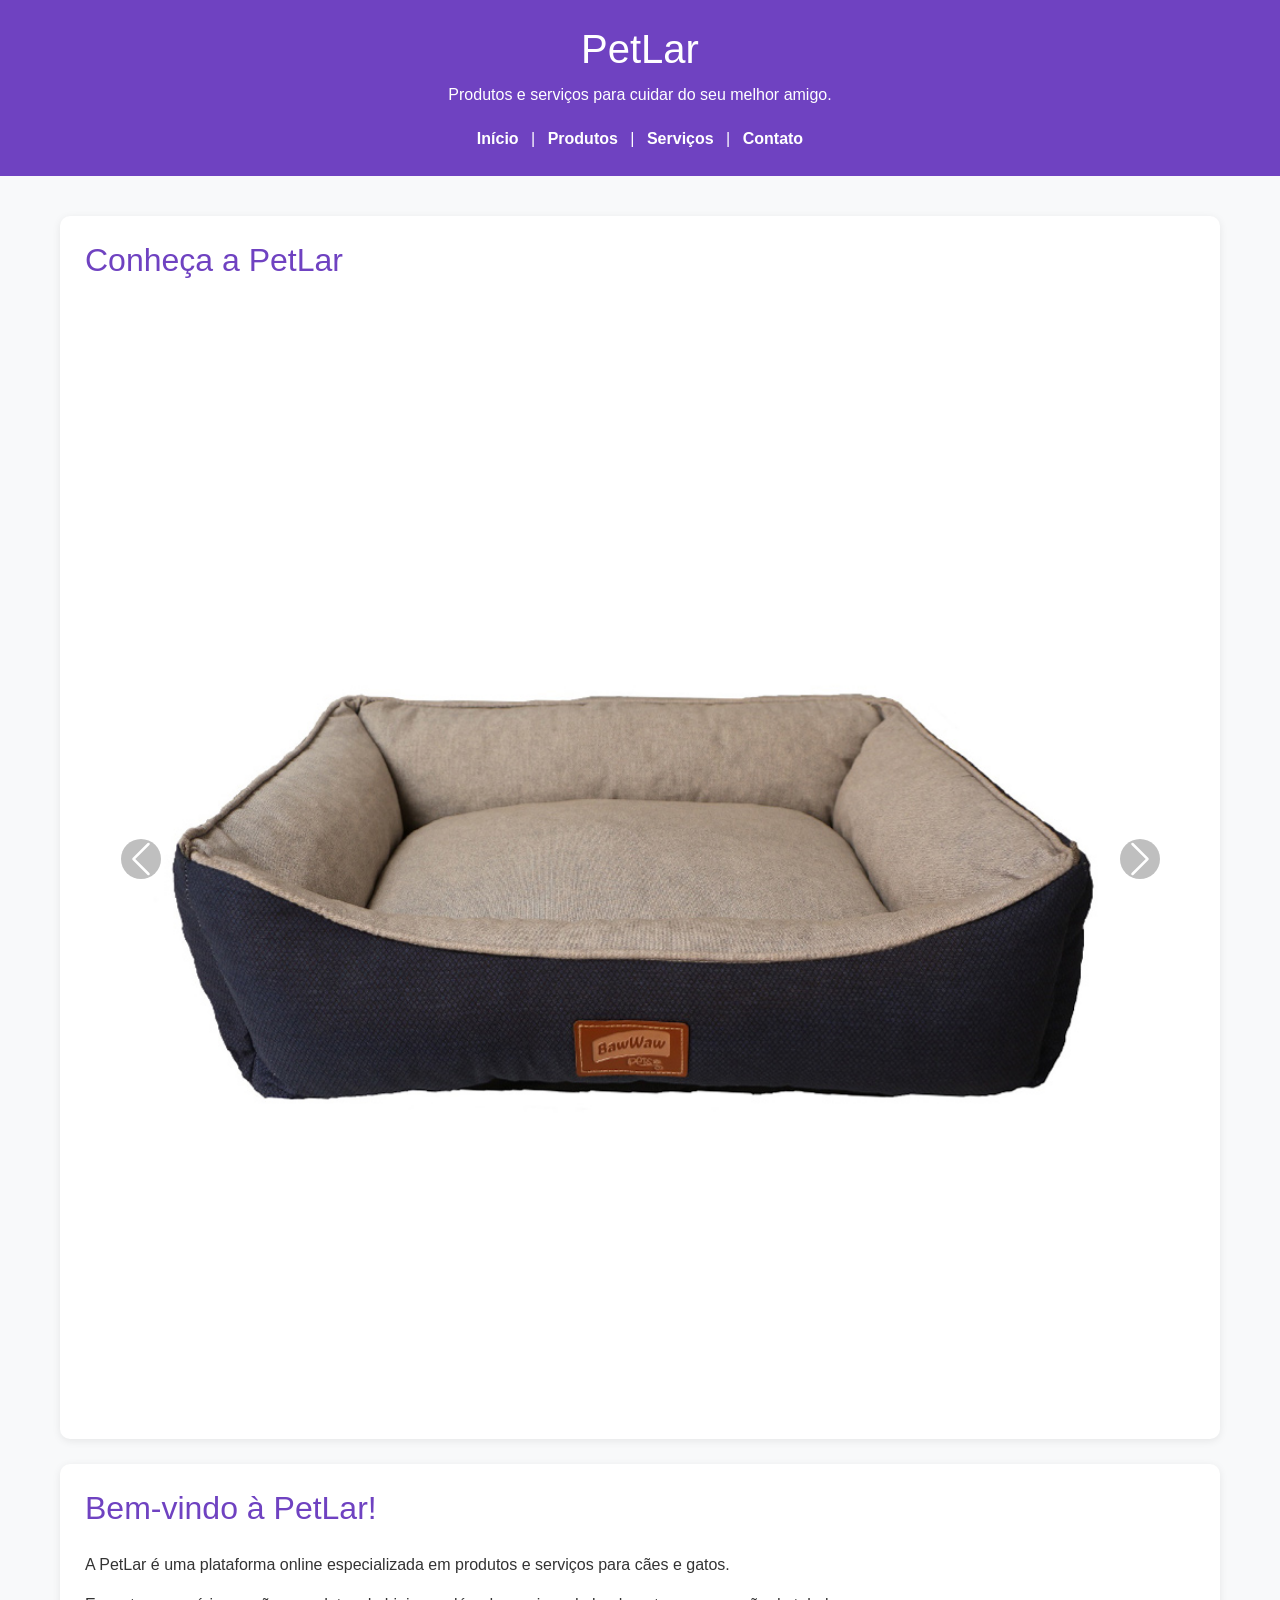
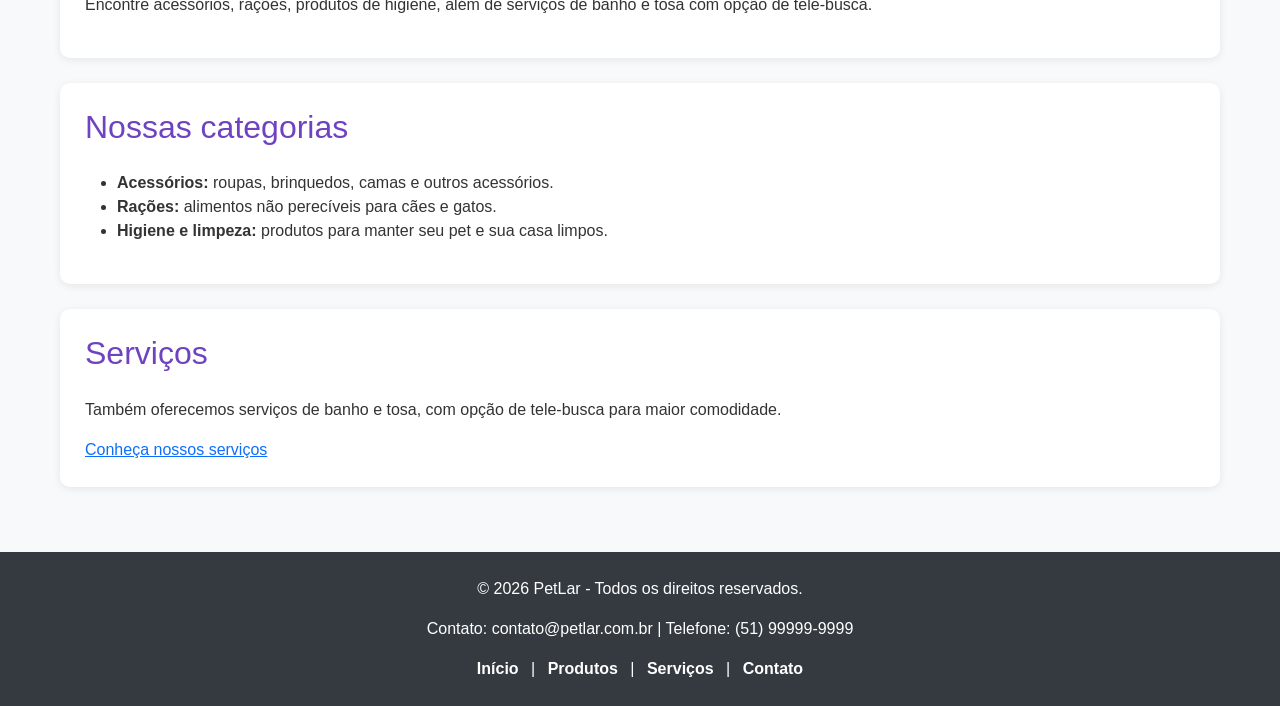
<file: index.html>
<!DOCTYPE html>
<html lang="pt-BR">

<head>
    <meta charset="UTF-8">
    <meta name="viewport" content="width=device-width, initial-scale=1.0">

    <title>PetLar - Pet Shop</title>

    <!-- Bootstrap -->
    <link href="https://cdn.jsdelivr.net/npm/bootstrap@5.3.3/dist/css/bootstrap.min.css" rel="stylesheet">

    <!-- CSS próprio da PetLar -->
    <link rel="stylesheet" href="css/style.css">
</head>

<body>

    <!-- Cabeçalho do site -->
    <header>
        <h1>PetLar</h1>

        <p>Produtos e serviços para cuidar do seu melhor amigo.</p>

        <!-- Menu de navegação -->
        <nav>
            <a href="index.html">Início</a> |
            <a href="produtos.html">Produtos</a> |
            <a href="servicos.html">Serviços</a> |
            <a href="contato.html">Contato</a>
        </nav>
    </header>


    <!-- Conteúdo principal -->
    <main>

        <!-- Carrossel Bootstrap -->
        <section>

            <h2>Conheça a PetLar</h2>

            <div id="carouselPetLar" class="carousel slide" data-bs-ride="carousel">

                <!-- Indicadores das imagens -->
                <div class="carousel-indicators">

                    <button type="button"
                            data-bs-target="#carouselPetLar"
                            data-bs-slide-to="0"
                            class="active"
                            aria-current="true"
                            aria-label="Slide 1">
                    </button>

                    <button type="button"
                            data-bs-target="#carouselPetLar"
                            data-bs-slide-to="1"
                            aria-label="Slide 2">
                    </button>

                    <button type="button"
                            data-bs-target="#carouselPetLar"
                            data-bs-slide-to="2"
                            aria-label="Slide 3">
                    </button>

                </div>


                <!-- Imagens do carrossel -->
                <div class="carousel-inner">

                    <div class="carousel-item active">
                        <img src="imagens/cama.jpg"
                             class="d-block w-100"
                             alt="Cama confortável para cachorro">
                    </div>

                    <div class="carousel-item">
                        <img src="imagens/brinquedo.jpg"
                             class="d-block w-100"
                             alt="Brinquedo mordedor para cachorro">
                    </div>

                    <div class="carousel-item">
                        <img src="imagens/racao-caes.jpg"
                             class="d-block w-100"
                             alt="Ração premium para cães">
                    </div>

                </div>


                <!-- Botão para voltar -->
                <button class="carousel-control-prev"
                        type="button"
                        data-bs-target="#carouselPetLar"
                        data-bs-slide="prev">

                    <span class="carousel-control-prev-icon"
                          aria-hidden="true">
                    </span>

                    <span class="visually-hidden">
                        Anterior
                    </span>

                </button>


                <!-- Botão para avançar -->
                <button class="carousel-control-next"
                        type="button"
                        data-bs-target="#carouselPetLar"
                        data-bs-slide="next">

                    <span class="carousel-control-next-icon"
                          aria-hidden="true">
                    </span>

                    <span class="visually-hidden">
                        Próximo
                    </span>

                </button>

            </div>

        </section>


        <!-- Apresentação -->
        <section>

            <h2>Bem-vindo à PetLar!</h2>

            <p>
                A PetLar é uma plataforma online especializada em produtos
                e serviços para cães e gatos.
            </p>

            <p>
                Encontre acessórios, rações, produtos de higiene,
                além de serviços de banho e tosa com opção de tele-busca.
            </p>

        </section>


        <!-- Categorias -->
        <section>

            <h2>Nossas categorias</h2>

            <ul>

                <li>
                    <strong>Acessórios:</strong>
                    roupas, brinquedos, camas e outros acessórios.
                </li>

                <li>
                    <strong>Rações:</strong>
                    alimentos não perecíveis para cães e gatos.
                </li>

                <li>
                    <strong>Higiene e limpeza:</strong>
                    produtos para manter seu pet e sua casa limpos.
                </li>

            </ul>

        </section>


        <!-- Serviços -->
        <section>

            <h2>Serviços</h2>

            <p>
                Também oferecemos serviços de banho e tosa,
                com opção de tele-busca para maior comodidade.
            </p>

            <a href="servicos.html">
                Conheça nossos serviços
            </a>

        </section>

    </main>


    <!-- Rodapé -->
    <footer>

        <p>
            &copy; 2026 PetLar - Todos os direitos reservados.
        </p>

        <p>
            Contato: contato@petlar.com.br |
            Telefone: (51) 99999-9999
        </p>

        <nav>
            <a href="index.html">Início</a> |
            <a href="produtos.html">Produtos</a> |
            <a href="servicos.html">Serviços</a> |
            <a href="contato.html">Contato</a>
        </nav>

    </footer>


    <!-- JavaScript do Bootstrap -->
    <script src="https://cdn.jsdelivr.net/npm/bootstrap@5.3.3/dist/js/bootstrap.bundle.min.js"></script>

</body>
</file>
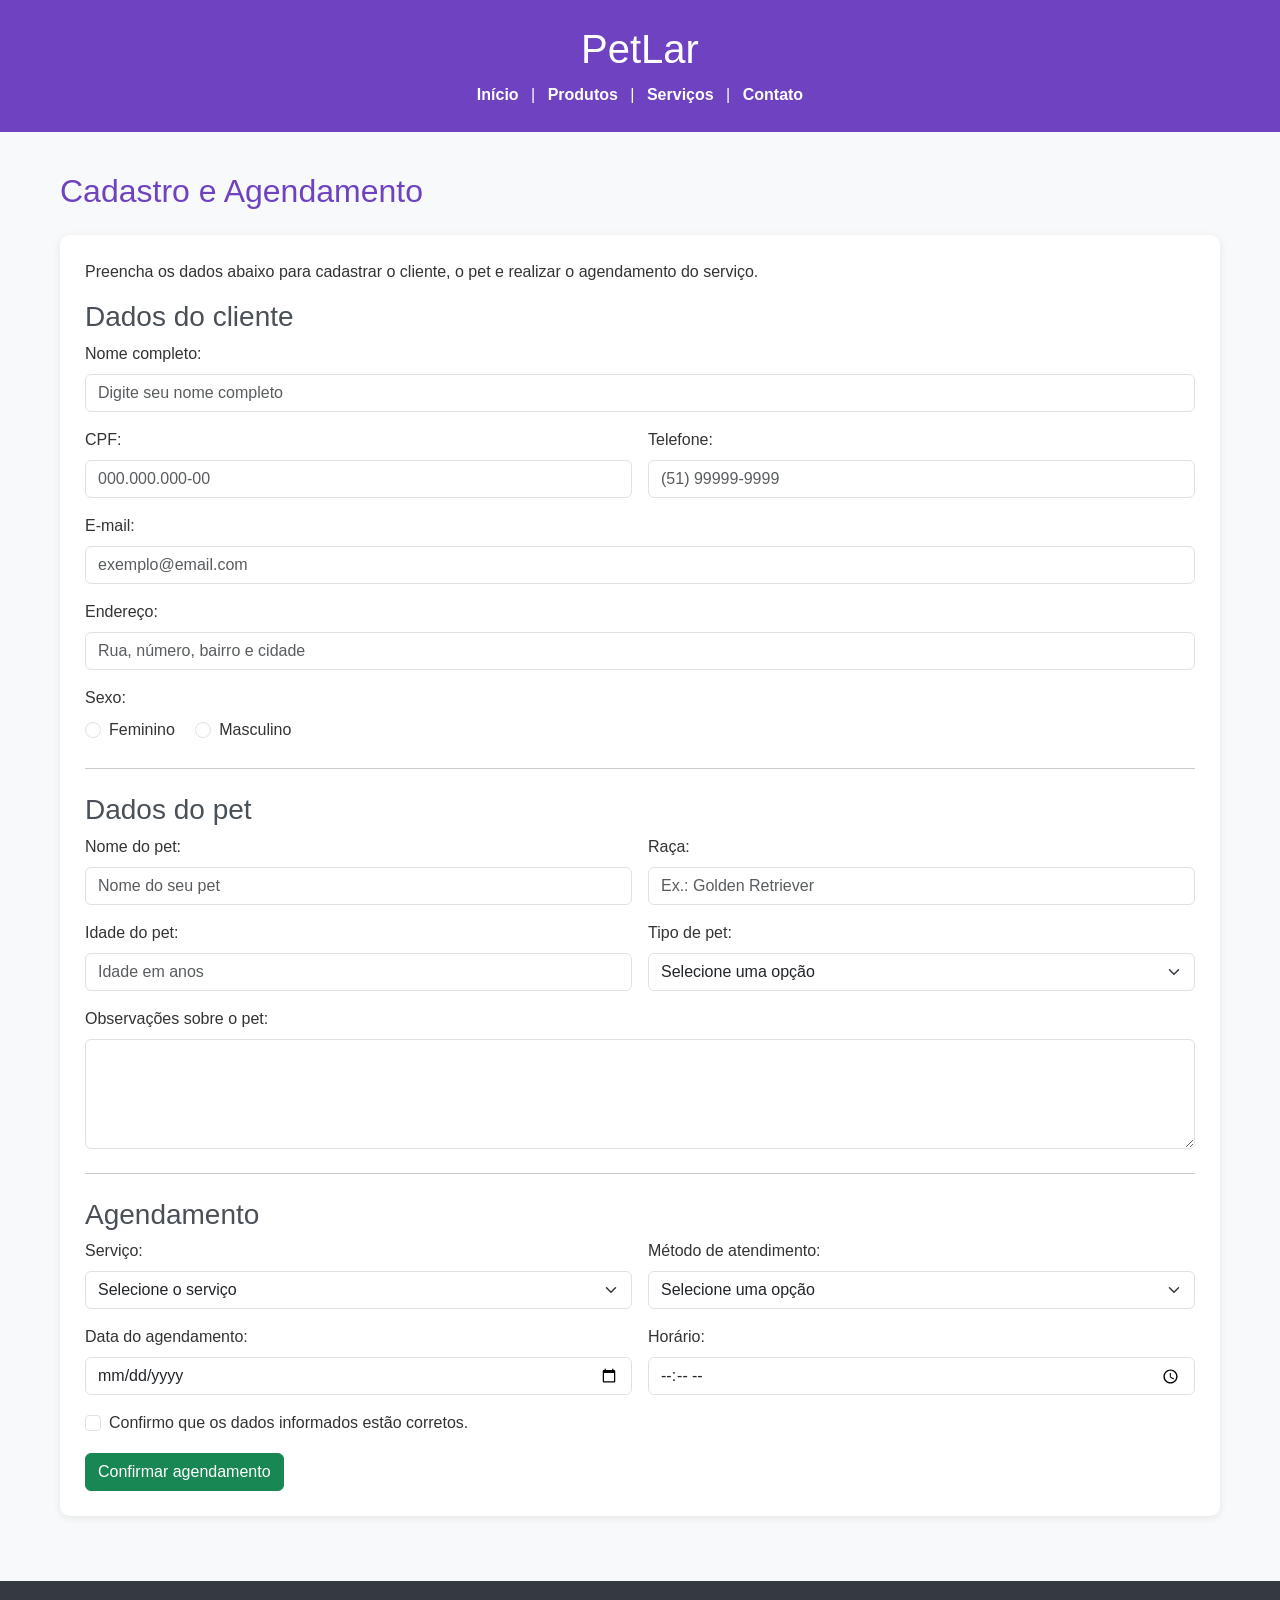
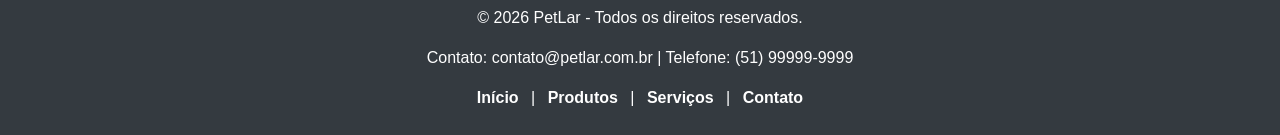
<file: cadastro.html>
<!DOCTYPE html>
<html lang="pt-BR">

<head>
    <meta charset="UTF-8">
    <meta name="viewport" content="width=device-width, initial-scale=1.0">

    <title>PetLar - Cadastro e Agendamento</title>

    <!-- Bootstrap -->
    <link href="https://cdn.jsdelivr.net/npm/bootstrap@5.3.3/dist/css/bootstrap.min.css" rel="stylesheet">

    <!-- CSS próprio da PetLar -->
    <link rel="stylesheet" href="css/style.css">
</head>

<body>

    <!-- Cabeçalho -->
    <header>
        <h1>PetLar</h1>

        <!-- Menu de navegação -->
        <nav>
            <a href="index.html">Início</a> |
            <a href="produtos.html">Produtos</a> |
            <a href="servicos.html">Serviços</a> |
            <a href="contato.html">Contato</a>
        </nav>
    </header>


    <!-- Conteúdo principal -->
    <main>

        <h2>Cadastro e Agendamento</h2>

        <section>

            <p>
                Preencha os dados abaixo para cadastrar o cliente,
                o pet e realizar o agendamento do serviço.
            </p>


            <!-- Formulário -->
            <form id="formCadastro">


                <!-- ==============================
                     DADOS DO CLIENTE
                     ============================== -->

                <h3>Dados do cliente</h3>

                <div class="row g-3">

                    <!-- Nome -->
                    <div class="col-12">

                        <label for="nomeCliente" class="form-label">
                            Nome completo:
                        </label>

                        <input type="text"
                               class="form-control"
                               id="nomeCliente"
                               name="nomeCliente"
                               placeholder="Digite seu nome completo"
                               required>

                    </div>


                    <!-- CPF -->
                    <div class="col-12 col-md-6">

                        <label for="cpf" class="form-label">
                            CPF:
                        </label>

                        <input type="text"
                               class="form-control"
                               id="cpf"
                               name="cpf"
                               placeholder="000.000.000-00"
                               required>

                    </div>


                    <!-- Telefone -->
                    <div class="col-12 col-md-6">

                        <label for="telefone" class="form-label">
                            Telefone:
                        </label>

                        <input type="tel"
                               class="form-control"
                               id="telefone"
                               name="telefone"
                               placeholder="(51) 99999-9999"
                               required>

                    </div>


                    <!-- E-mail -->
                    <div class="col-12">

                        <label for="email" class="form-label">
                            E-mail:
                        </label>

                        <input type="email"
                               class="form-control"
                               id="email"
                               name="email"
                               placeholder="exemplo@email.com"
                               required>

                    </div>


                    <!-- Endereço -->
                    <div class="col-12">

                        <label for="endereco" class="form-label">
                            Endereço:
                        </label>

                        <input type="text"
                               class="form-control"
                               id="endereco"
                               name="endereco"
                               placeholder="Rua, número, bairro e cidade"
                               required>

                    </div>


                    <!-- Sexo -->
                    <div class="col-12">

                        <p class="mb-2">
                            Sexo:
                        </p>

                        <div class="form-check form-check-inline">

                            <input class="form-check-input"
                                   type="radio"
                                   name="sexo"
                                   id="sexoFeminino"
                                   value="Feminino"
                                   required>

                            <label class="form-check-label"
                                   for="sexoFeminino">
                                Feminino
                            </label>

                        </div>

                        <div class="form-check form-check-inline">

                            <input class="form-check-input"
                                   type="radio"
                                   name="sexo"
                                   id="sexoMasculino"
                                   value="Masculino">

                            <label class="form-check-label"
                                   for="sexoMasculino">
                                Masculino
                            </label>

                        </div>

                    </div>


                </div>


                <hr class="my-4">


                <!-- ==============================
                     DADOS DO PET
                     ============================== -->

                <h3>Dados do pet</h3>

                <div class="row g-3">

                    <!-- Nome do pet -->
                    <div class="col-12 col-md-6">

                        <label for="nomePet" class="form-label">
                            Nome do pet:
                        </label>

                        <input type="text"
                               class="form-control"
                               id="nomePet"
                               name="nomePet"
                               placeholder="Nome do seu pet"
                               required>

                    </div>


                    <!-- Raça -->
                    <div class="col-12 col-md-6">

                        <label for="raca" class="form-label">
                            Raça:
                        </label>

                        <input type="text"
                               class="form-control"
                               id="raca"
                               name="raca"
                               placeholder="Ex.: Golden Retriever"
                               required>

                    </div>


                    <!-- Idade -->
                    <div class="col-12 col-md-6">

                        <label for="idade" class="form-label">
                            Idade do pet:
                        </label>

                        <input type="number"
                               class="form-control"
                               id="idade"
                               name="idade"
                               min="0"
                               max="30"
                               placeholder="Idade em anos"
                               required>

                    </div>


                    <!-- Tipo do pet -->
                    <div class="col-12 col-md-6">

                        <label for="tipoPet" class="form-label">
                            Tipo de pet:
                        </label>

                        <select class="form-select"
                                id="tipoPet"
                                name="tipoPet"
                                required>

                            <option value="">
                                Selecione uma opção
                            </option>

                            <option value="Cão">
                                Cão
                            </option>

                            <option value="Gato">
                                Gato
                            </option>

                        </select>

                    </div>


                    <!-- Observações -->
                    <div class="col-12">

                        <label for="observacoes" class="form-label">
                            Observações sobre o pet:
                        </label>

                        <textarea class="form-control"
                                  id="observacoes"
                                  name="observacoes"
                                  rows="4"
                                  placeholder="Informe alguma observação importante sobre seu pet">
                        </textarea>

                    </div>

                </div>


                <hr class="my-4">


                <!-- ==============================
                     AGENDAMENTO
                     ============================== -->

                <h3>Agendamento</h3>

                <div class="row g-3">


                    <!-- Serviço -->
                    <div class="col-12 col-md-6">

                        <label for="servico" class="form-label">
                            Serviço:
                        </label>

                        <select class="form-select"
                                id="servico"
                                name="servico"
                                required>

                            <option value="">
                                Selecione o serviço
                            </option>

                            <option value="Banho e Tosa">
                                Banho e Tosa - R$ 70,00
                            </option>

                            <option value="Banho e Tosa com Tele-busca">
                                Banho e Tosa com Tele-busca - R$ 95,00
                            </option>

                        </select>

                    </div>


                    <!-- Método -->
                    <div class="col-12 col-md-6">

                        <label for="metodo" class="form-label">
                            Método de atendimento:
                        </label>

                        <select class="form-select"
                                id="metodo"
                                name="metodo"
                                required>

                            <option value="">
                                Selecione uma opção
                            </option>

                            <option value="Tele-busca">
                                Tele-busca
                            </option>

                            <option value="Entrega no local">
                                Entrega do pet no local
                            </option>

                        </select>

                    </div>


                    <!-- Data -->
                    <div class="col-12 col-md-6">

                        <label for="data" class="form-label">
                            Data do agendamento:
                        </label>

                        <input type="date"
                               class="form-control"
                               id="data"
                               name="data"
                               required>

                    </div>


                    <!-- Horário -->
                    <div class="col-12 col-md-6">

                        <label for="horario" class="form-label">
                            Horário:
                        </label>

                        <input type="time"
                               class="form-control"
                               id="horario"
                               name="horario"
                               required>

                    </div>


                    <!-- Termos -->
                    <div class="col-12">

                        <div class="form-check">

                            <input class="form-check-input"
                                   type="checkbox"
                                   id="termos"
                                   name="termos"
                                   required>

                            <label class="form-check-label"
                                   for="termos">
                                Confirmo que os dados informados estão corretos.
                            </label>

                        </div>

                    </div>


                    <!-- Botão -->
                    <div class="col-12">

                        <button type="submit"
                                class="btn btn-success">
                            Confirmar agendamento
                        </button>

                    </div>

                </div>

            </form>

        </section>

    </main>


    <!-- Rodapé -->
    <footer>

        <p>
            &copy; 2026 PetLar - Todos os direitos reservados.
        </p>

        <p>
            Contato: contato@petlar.com.br |
            Telefone: (51) 99999-9999
        </p>

        <nav>
            <a href="index.html">Início</a> |
            <a href="produtos.html">Produtos</a> |
            <a href="servicos.html">Serviços</a> |
            <a href="contato.html">Contato</a>
        </nav>

    </footer>


    <!-- JavaScript do Bootstrap -->
    <script src="https://cdn.jsdelivr.net/npm/bootstrap@5.3.3/dist/js/bootstrap.bundle.min.js"></script>
    <script src="js/script.js"></script>
</body>

</html>
</file>
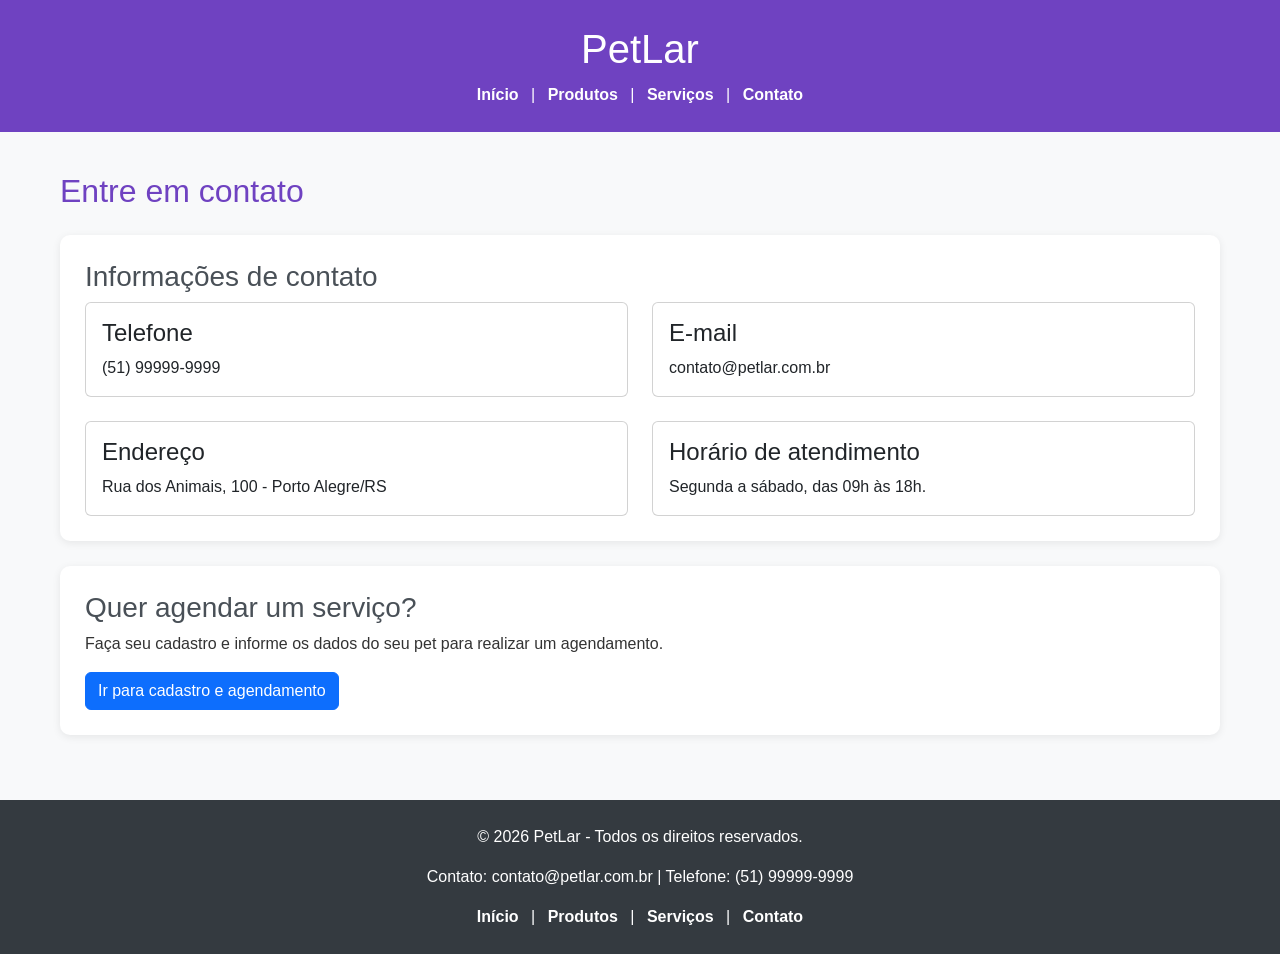
<file: contato.html>
<!DOCTYPE html>
<html lang="pt-BR">

<head>
    <meta charset="UTF-8">
    <meta name="viewport" content="width=device-width, initial-scale=1.0">

    <title>PetLar - Contato</title>

    <!-- Bootstrap -->
    <link href="https://cdn.jsdelivr.net/npm/bootstrap@5.3.3/dist/css/bootstrap.min.css" rel="stylesheet">

    <!-- CSS próprio da PetLar -->
    <link rel="stylesheet" href="css/style.css">
</head>

<body>

    <!-- Cabeçalho -->
    <header>
        <h1>PetLar</h1>

        <!-- Menu de navegação -->
        <nav>
            <a href="index.html">Início</a> |
            <a href="produtos.html">Produtos</a> |
            <a href="servicos.html">Serviços</a> |
            <a href="contato.html">Contato</a>
        </nav>
    </header>


    <!-- Conteúdo principal -->
    <main>

        <h2>Entre em contato</h2>

        <section>

            <h3>Informações de contato</h3>

            <!-- Informações da empresa -->
            <div class="row g-4">

                <div class="col-12 col-md-6">

                    <div class="card h-100">

                        <div class="card-body">

                            <h4 class="card-title">
                                Telefone
                            </h4>

                            <p class="card-text">
                                (51) 99999-9999
                            </p>

                        </div>

                    </div>

                </div>


                <div class="col-12 col-md-6">

                    <div class="card h-100">

                        <div class="card-body">

                            <h4 class="card-title">
                                E-mail
                            </h4>

                            <p class="card-text">
                                contato@petlar.com.br
                            </p>

                        </div>

                    </div>

                </div>


                <div class="col-12 col-md-6">

                    <div class="card h-100">

                        <div class="card-body">

                            <h4 class="card-title">
                                Endereço
                            </h4>

                            <p class="card-text">
                                Rua dos Animais, 100 - Porto Alegre/RS
                            </p>

                        </div>

                    </div>

                </div>


                <div class="col-12 col-md-6">

                    <div class="card h-100">

                        <div class="card-body">

                            <h4 class="card-title">
                                Horário de atendimento
                            </h4>

                            <p class="card-text">
                                Segunda a sábado, das 09h às 18h.
                            </p>

                        </div>

                    </div>

                </div>

            </div>

        </section>


        <!-- Área para cadastro -->
        <section>

            <h3>Quer agendar um serviço?</h3>

            <p>
                Faça seu cadastro e informe os dados do seu pet
                para realizar um agendamento.
            </p>

            <a href="cadastro.html" class="btn btn-primary">
                Ir para cadastro e agendamento
            </a>

        </section>

    </main>


    <!-- Rodapé -->
    <footer>

        <p>
            &copy; 2026 PetLar - Todos os direitos reservados.
        </p>

        <p>
            Contato: contato@petlar.com.br |
            Telefone: (51) 99999-9999
        </p>

        <nav>
            <a href="index.html">Início</a> |
            <a href="produtos.html">Produtos</a> |
            <a href="servicos.html">Serviços</a> |
            <a href="contato.html">Contato</a>
        </nav>

    </footer>


    <!-- JavaScript do Bootstrap -->
    <script src="https://cdn.jsdelivr.net/npm/bootstrap@5.3.3/dist/js/bootstrap.bundle.min.js"></script>

</body>

</html>
</file>
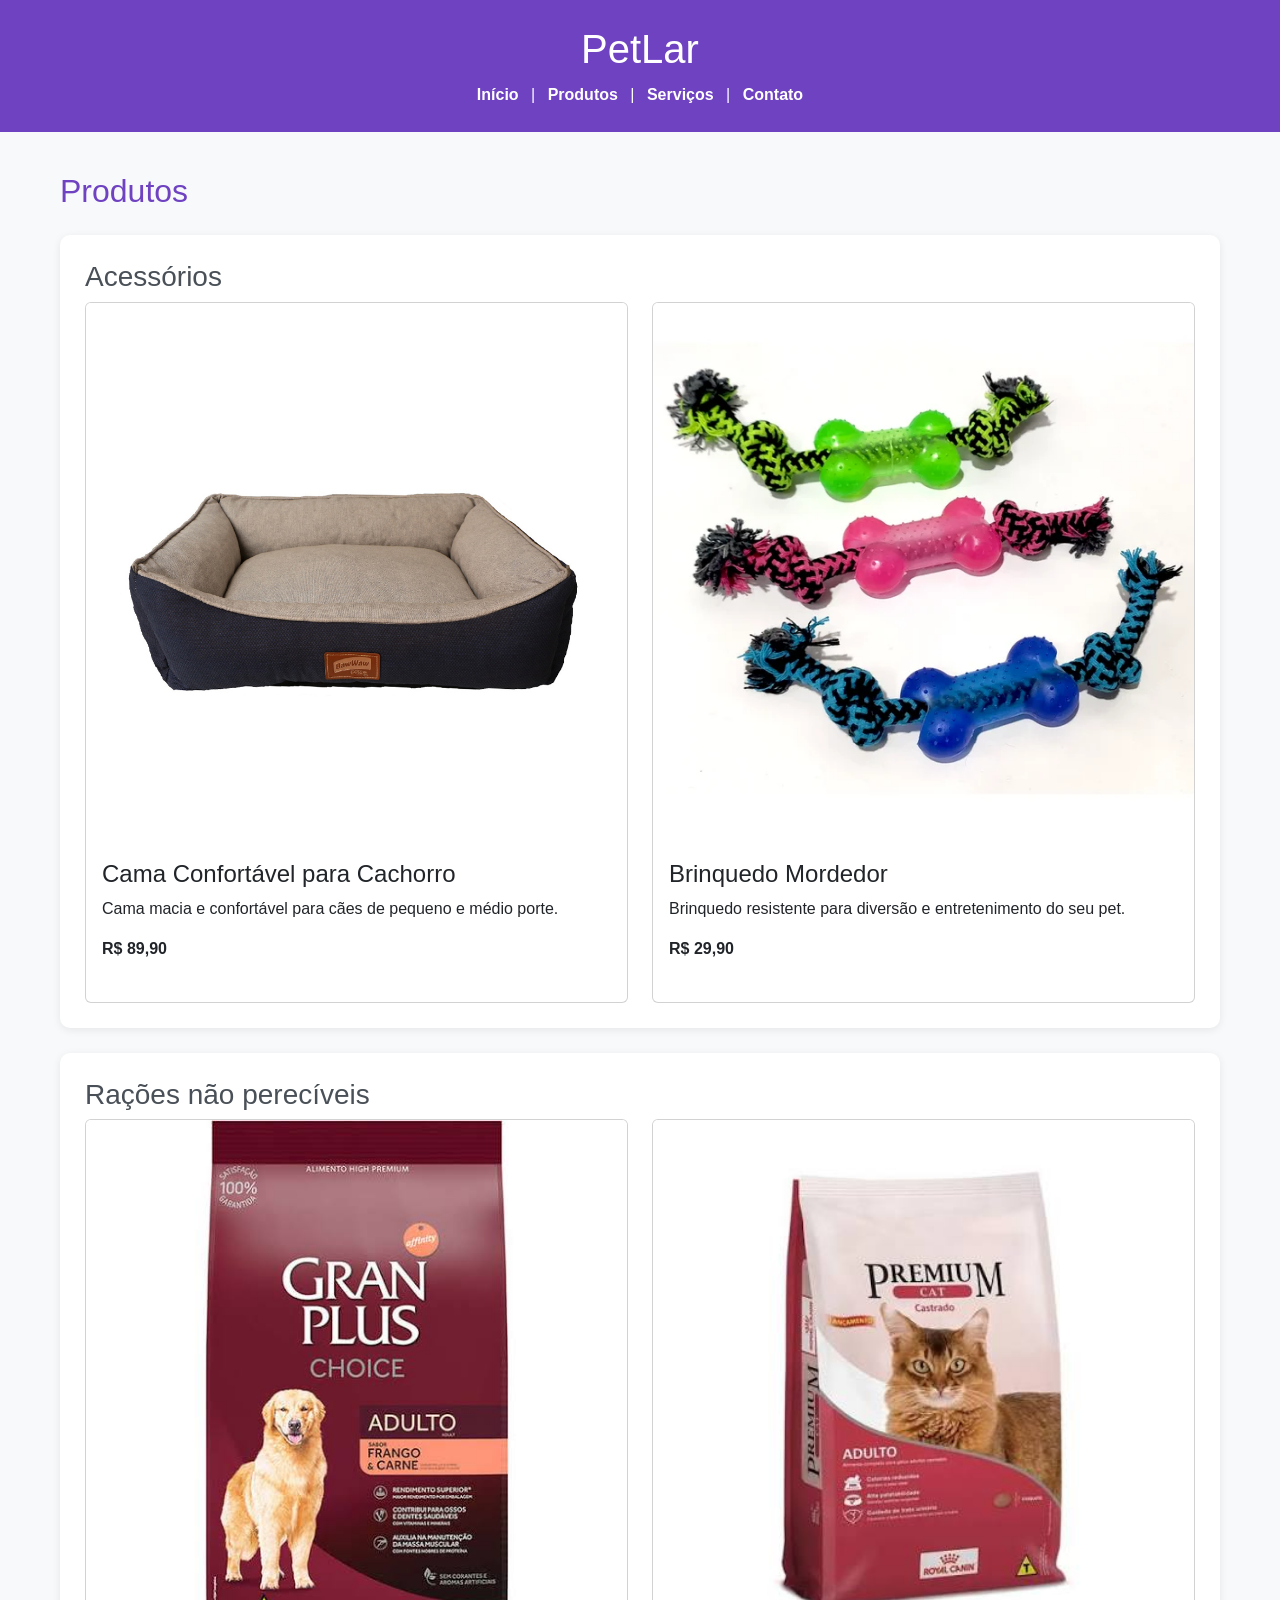
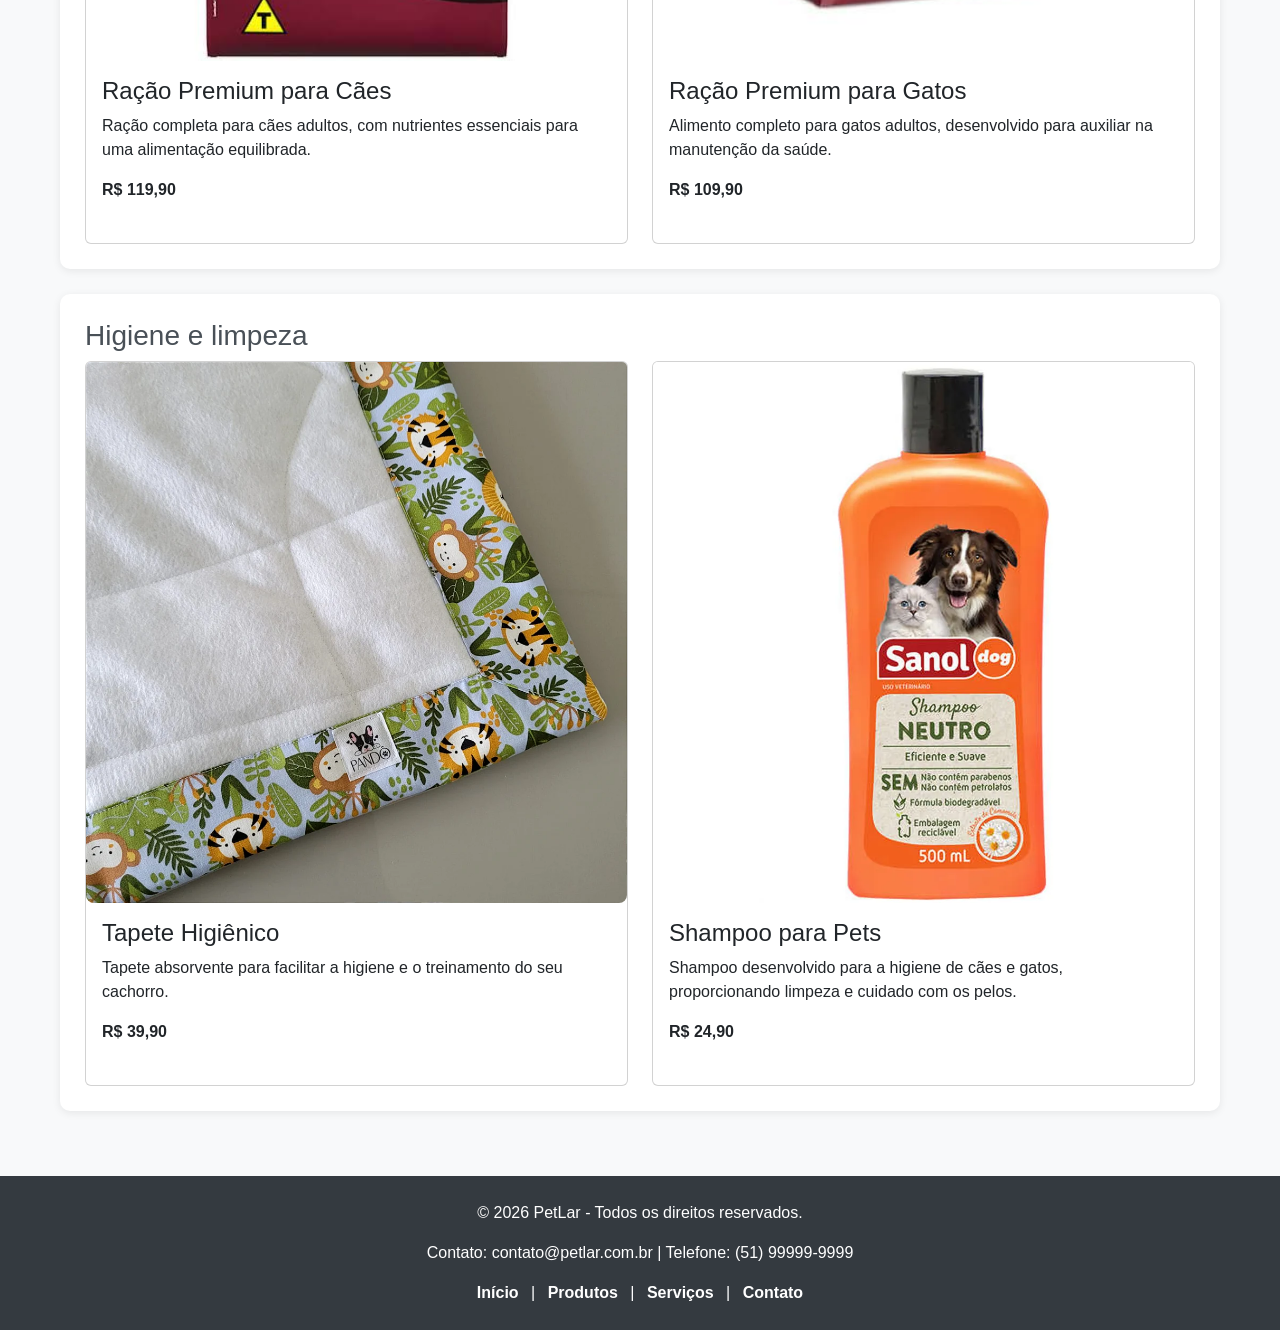
<file: produtos.html>
<!DOCTYPE html>
<html lang="pt-BR">

<head>
    <meta charset="UTF-8">
    <meta name="viewport" content="width=device-width, initial-scale=1.0">

    <title>PetLar - Produtos</title>

    <!-- Bootstrap -->
    <link href="https://cdn.jsdelivr.net/npm/bootstrap@5.3.3/dist/css/bootstrap.min.css" rel="stylesheet">

    <!-- CSS próprio da PetLar -->
    <link rel="stylesheet" href="css/style.css">
</head>

<body>

    <!-- Cabeçalho -->
    <header>
        <h1>PetLar</h1>

        <!-- Menu de navegação -->
        <nav>
            <a href="index.html">Início</a> |
            <a href="produtos.html">Produtos</a> |
            <a href="servicos.html">Serviços</a> |
            <a href="contato.html">Contato</a>
        </nav>
    </header>


    <!-- Conteúdo principal -->
    <main>

        <h2>Produtos</h2>


        <!--CATEGORIA: ACESSÓRIOS-->

        <section>

            <h3>Acessórios</h3>

            <div class="row g-4">

                <!-- Produto 1 -->
                <div class="col-12 col-md-6">

                    <article class="card h-100">

                        <img src="imagens/cama.jpg"
                             class="card-img-top"
                             alt="Cama confortável para cachorro">

                        <div class="card-body">

                            <h4 class="card-title">
                                Cama Confortável para Cachorro
                            </h4>

                            <p class="card-text">
                                Cama macia e confortável para cães de
                                pequeno e médio porte.
                            </p>

                            <p class="card-text">
                                <strong>R$ 89,90</strong>
                            </p>

                        </div>

                    </article>

                </div>


                <!-- Produto 2 -->
                <div class="col-12 col-md-6">

                    <article class="card h-100">

                        <img src="imagens/brinquedo.jpg"
                             class="card-img-top"
                             alt="Brinquedo mordedor para cachorro">

                        <div class="card-body">

                            <h4 class="card-title">
                                Brinquedo Mordedor
                            </h4>

                            <p class="card-text">
                                Brinquedo resistente para diversão e
                                entretenimento do seu pet.
                            </p>

                            <p class="card-text">
                                <strong>R$ 29,90</strong>
                            </p>

                        </div>

                    </article>

                </div>

            </div>

        </section>


        <!--CATEGORIA: RAÇÕES-->

        <section>

            <h3>Rações não perecíveis</h3>

            <div class="row g-4">

                <!-- Produto 3 -->
                <div class="col-12 col-md-6">

                    <article class="card h-100">

                        <img src="imagens/racao-caes.jpg"
                             class="card-img-top"
                             alt="Ração premium para cães">

                        <div class="card-body">

                            <h4 class="card-title">
                                Ração Premium para Cães
                            </h4>

                            <p class="card-text">
                                Ração completa para cães adultos, com
                                nutrientes essenciais para uma
                                alimentação equilibrada.
                            </p>

                            <p class="card-text">
                                <strong>R$ 119,90</strong>
                            </p>

                        </div>

                    </article>

                </div>


                <!-- Produto 4 -->
                <div class="col-12 col-md-6">

                    <article class="card h-100">

                        <img src="imagens/racao-gatos.jpg"
                             class="card-img-top"
                             alt="Ração premium para gatos">

                        <div class="card-body">

                            <h4 class="card-title">
                                Ração Premium para Gatos
                            </h4>

                            <p class="card-text">
                                Alimento completo para gatos adultos,
                                desenvolvido para auxiliar na manutenção
                                da saúde.
                            </p>

                            <p class="card-text">
                                <strong>R$ 109,90</strong>
                            </p>

                        </div>

                    </article>

                </div>

            </div>

        </section>


        <!--CATEGORIA: HIGIENE E LIMPEZA-->

        <section>

            <h3>Higiene e limpeza</h3>

            <div class="row g-4">

                <!-- Produto 5 -->
                <div class="col-12 col-md-6">

                    <article class="card h-100">

                        <img src="imagens/tapete.jpg"
                             class="card-img-top"
                             alt="Tapete higiênico para cachorro">

                        <div class="card-body">

                            <h4 class="card-title">
                                Tapete Higiênico
                            </h4>

                            <p class="card-text">
                                Tapete absorvente para facilitar a higiene
                                e o treinamento do seu cachorro.
                            </p>

                            <p class="card-text">
                                <strong>R$ 39,90</strong>
                            </p>

                        </div>

                    </article>

                </div>


                <!-- Produto 6 -->
                <div class="col-12 col-md-6">

                    <article class="card h-100">

                        <img src="imagens/shampoo.jpg"
                             class="card-img-top"
                             alt="Shampoo para cães e gatos">

                        <div class="card-body">

                            <h4 class="card-title">
                                Shampoo para Pets
                            </h4>

                            <p class="card-text">
                                Shampoo desenvolvido para a higiene de cães
                                e gatos, proporcionando limpeza e cuidado
                                com os pelos.
                            </p>

                            <p class="card-text">
                                <strong>R$ 24,90</strong>
                            </p>

                        </div>

                    </article>

                </div>

            </div>

        </section>

    </main>


    <!-- Rodapé -->
    <footer>

        <p>
            &copy; 2026 PetLar - Todos os direitos reservados.
        </p>

        <p>
            Contato: contato@petlar.com.br |
            Telefone: (51) 99999-9999
        </p>

        <nav>
            <a href="index.html">Início</a> |
            <a href="produtos.html">Produtos</a> |
            <a href="servicos.html">Serviços</a> |
            <a href="contato.html">Contato</a>
        </nav>

    </footer>


    <!-- JavaScript do Bootstrap -->
    <script src="https://cdn.jsdelivr.net/npm/bootstrap@5.3.3/dist/js/bootstrap.bundle.min.js"></script>

</body>

</html>
</file>
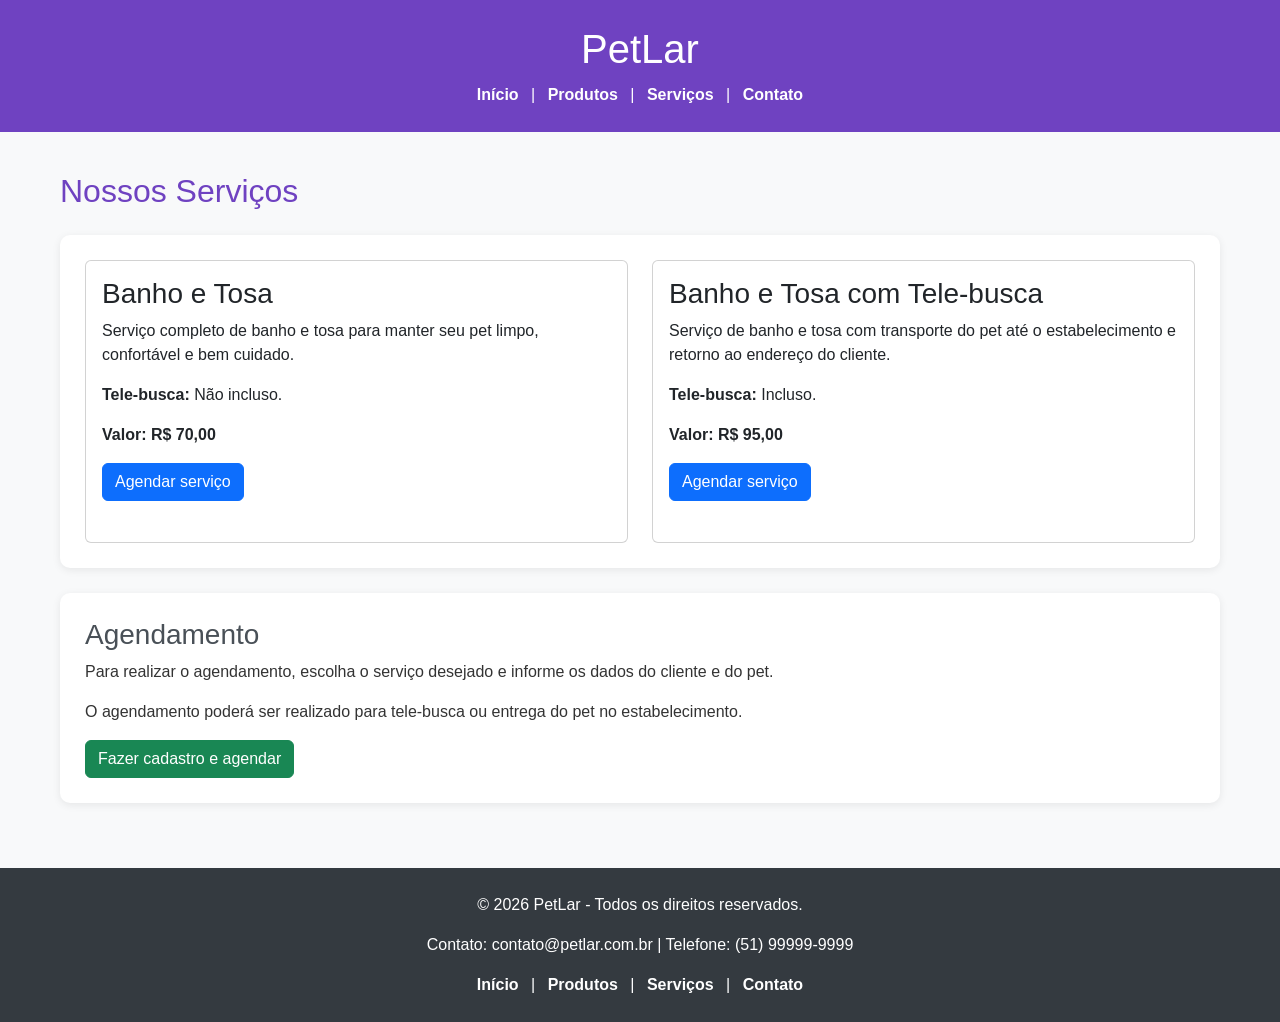
<file: servicos.html>
<!DOCTYPE html>
<html lang="pt-BR">

<head>
    <meta charset="UTF-8">
    <meta name="viewport" content="width=device-width, initial-scale=1.0">

    <title>PetLar - Serviços</title>

    <!-- Bootstrap -->
    <link href="https://cdn.jsdelivr.net/npm/bootstrap@5.3.3/dist/css/bootstrap.min.css" rel="stylesheet">

    <!-- CSS próprio da PetLar -->
    <link rel="stylesheet" href="css/style.css">
</head>

<body>

    <!-- Cabeçalho -->
    <header>
        <h1>PetLar</h1>

        <!-- Menu de navegação -->
        <nav>
            <a href="index.html">Início</a> |
            <a href="produtos.html">Produtos</a> |
            <a href="servicos.html">Serviços</a> |
            <a href="contato.html">Contato</a>
        </nav>
    </header>


    <!-- Conteúdo principal -->
    <main>

        <h2>Nossos Serviços</h2>

        <section>

            <div class="row g-4">

                <!-- Serviço 1 -->
                <div class="col-12 col-md-6">

                    <article class="card h-100">

                        <div class="card-body">

                            <h3 class="card-title">
                                Banho e Tosa
                            </h3>

                            <p class="card-text">
                                Serviço completo de banho e tosa para manter
                                seu pet limpo, confortável e bem cuidado.
                            </p>

                            <p class="card-text">
                                <strong>Tele-busca:</strong> Não incluso.
                            </p>

                            <p class="card-text">
                                <strong>Valor: R$ 70,00</strong>
                            </p>

                            <a href="cadastro.html"
                               class="btn btn-primary">
                                Agendar serviço
                            </a>

                        </div>

                    </article>

                </div>


                <!-- Serviço 2 -->
                <div class="col-12 col-md-6">

                    <article class="card h-100">

                        <div class="card-body">

                            <h3 class="card-title">
                                Banho e Tosa com Tele-busca
                            </h3>

                            <p class="card-text">
                                Serviço de banho e tosa com transporte do pet
                                até o estabelecimento e retorno ao endereço
                                do cliente.
                            </p>

                            <p class="card-text">
                                <strong>Tele-busca:</strong> Incluso.
                            </p>

                            <p class="card-text">
                                <strong>Valor: R$ 95,00</strong>
                            </p>

                            <a href="cadastro.html"
                               class="btn btn-primary">
                                Agendar serviço
                            </a>

                        </div>

                    </article>

                </div>

            </div>

        </section>


        <!-- Informação sobre agendamento -->
        <section>

            <h3>Agendamento</h3>

            <p>
                Para realizar o agendamento, escolha o serviço desejado
                e informe os dados do cliente e do pet.
            </p>

            <p>
                O agendamento poderá ser realizado para tele-busca ou
                entrega do pet no estabelecimento.
            </p>

            <a href="cadastro.html" class="btn btn-success">
                Fazer cadastro e agendar
            </a>

        </section>

    </main>


    <!-- Rodapé -->
    <footer>

        <p>
            &copy; 2026 PetLar - Todos os direitos reservados.
        </p>

        <p>
            Contato: contato@petlar.com.br |
            Telefone: (51) 99999-9999
        </p>

        <nav>
            <a href="index.html">Início</a> |
            <a href="produtos.html">Produtos</a> |
            <a href="servicos.html">Serviços</a> |
            <a href="contato.html">Contato</a>
        </nav>

    </footer>


    <!-- JavaScript do Bootstrap -->
    <script src="https://cdn.jsdelivr.net/npm/bootstrap@5.3.3/dist/js/bootstrap.bundle.min.js"></script>

</body>

</html>
</file>
<file: css/style.css>
/*ESTILO GERAL DA PETLAR/*

/* Configurações básicas da página */
body {
    font-family: Arial, sans-serif;
    margin: 0;
    background-color: #f8f9fa;
    color: #333;
}


/*CABEÇALHO*/

header {
    background-color: #6f42c1;
    color: white;
    text-align: center;
    padding: 25px;
}

header h1 {
    margin: 0 0 10px;
    font-size: 2.5rem;
}

header p {
    margin-bottom: 20px;
}


/*   MENU DE NAVEGAÇÃO*/

nav a {
    color: white;
    text-decoration: none;
    margin: 0 8px;
    font-weight: bold;
}

nav a:hover {
    text-decoration: underline;
}


/*   CONTEÚDO PRINCIPAL*/

main {
    max-width: 1200px;
    margin: 0 auto;
    padding: 40px 20px;
}

main h2 {
    color: #6f42c1;
    margin-bottom: 25px;
}

main h3 {
    color: #495057;
}


/*   SEÇÕES*/

section {
    background-color: white;
    padding: 25px;
    margin-bottom: 25px;
    border-radius: 10px;
    box-shadow: 0 2px 8px rgba(0, 0, 0, 0.08);
}


/*   PRODUTOS E SERVIÇOS*/

article {
    margin-bottom: 25px;
}

article img {
    max-width: 100%;
    height: auto;
    border-radius: 8px;
}


/*   RODAPÉ*/

footer {
    background-color: #343a40;
    color: white;
    text-align: center;
    padding: 25px;
}

footer nav {
    margin-top: 15px;
}

footer nav a {
    color: white;
}


/*   RESPONSIVIDADE*/
/* Ajustes para telas menores, como celulares */
@media (max-width: 768px) {

    header h1 {
        font-size: 2rem;
    }

    nav a {
        display: block;
        margin: 8px 0;
    }

    main {
        padding: 25px 15px;
    }

    section {
        padding: 20px;
    }
}

/*SETAS DO CARROSSEL*/

.carousel-control-prev,
.carousel-control-next {
    width: 10%;
}

.carousel-control-prev-icon,
.carousel-control-next-icon {
    background-color: rgba(0, 0, 0, 0.5);
    border-radius: 50%;
    width: 40px;
    height: 40px;
}
</file>
